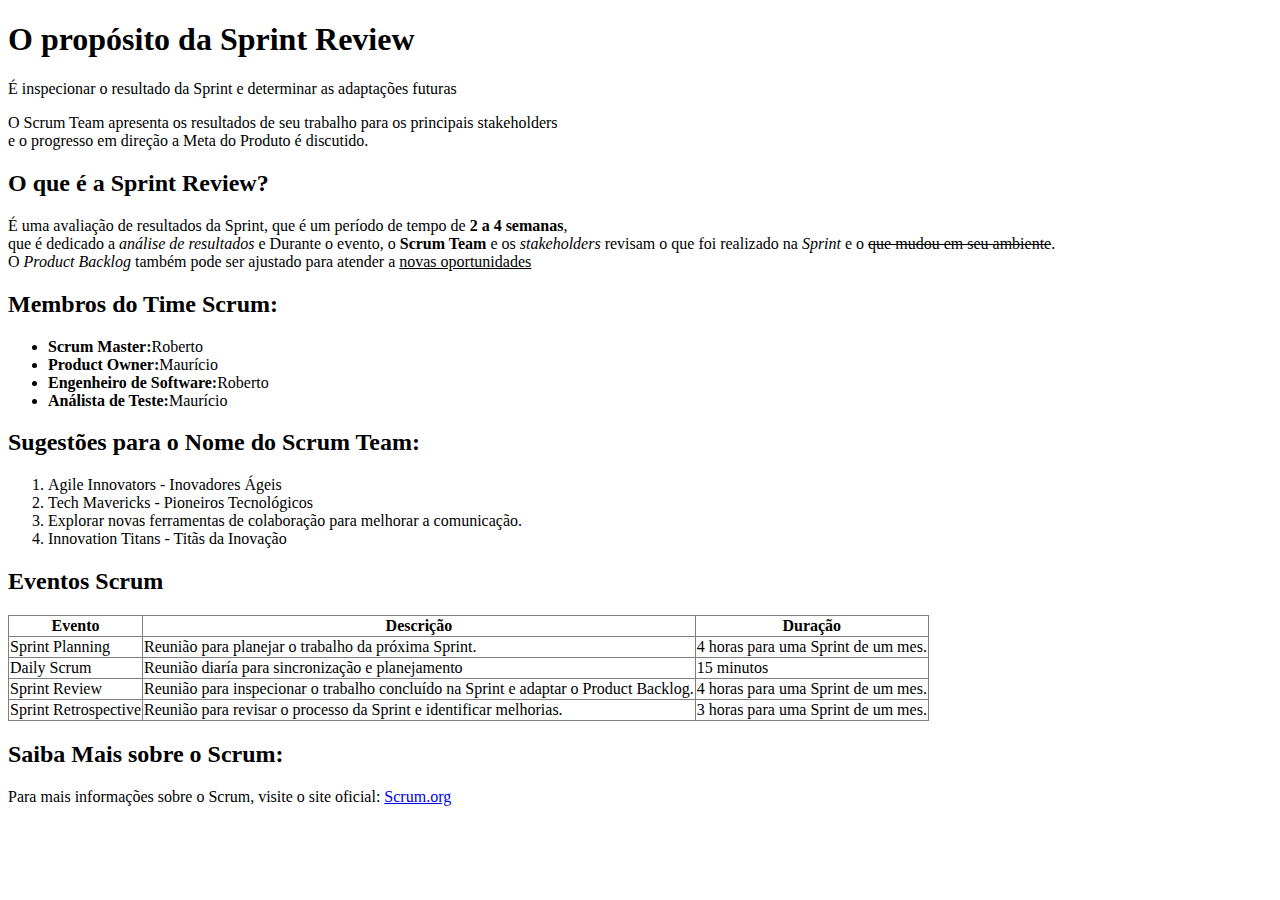
<file: index.html>
<!--Bloco 1; Cabeçalho HTML-->
<!DOCTYPE html>
<html lang="pt-br">
<head>
    <meta charset="UTF-8">
    <title>AULA 4 AT REVIEW DA SPRINT 1</title>
</head>
<!--Bloco 2: Início do conteúdo da página-->
<body>
    
</body>
<!--Bloco 2: Final do conteúdo da página-->
</html>

<!-- Bloco 3: Formulação do texto com <h1> <p> <br>-->

<h1>O propósito da Sprint Review</h1> 
<p>É inspecionar o resultado da Sprint e determinar as adaptações futuras</p> 
O Scrum Team apresenta os resultados de seu trabalho para os principais stakeholders <br>
e o progresso em direção a Meta do Produto é discutido.

<!--Bloco 4: Formatação de Texto com <h2> <strong> <em> <del>-->
<h2>O que é a Sprint Review?</h2>

<p>
    É uma avaliação de resultados da Sprint, que é um período de tempo de
    <strong>2 a 4 semanas</strong>, <br>
    que é dedicado a <em>análise de resultados</em> e
    Durante o evento, o <strong>Scrum Team</strong> e os
    <em>stakeholders</em> revisam o que foi realizado na <em>Sprint</em> e o
    <del>que mudou em seu ambiente</del>. <br>
    O <em>Product Backlog</em> também pode ser ajustado para atender a <u>novas 
     oportunidades</u>
</p>
<!--Bloco 5: Linha divisória e lista-->
<h2>Membros do Time Scrum:</h2>
<ul>
    <li><strong>Scrum Master:</strong>Roberto</li>
    <li><strong>Product Owner:</strong>Maurício</li>
    <li><strong>Engenheiro de Software:</strong>Roberto</li>
    <li><strong>Análista de Teste:</strong>Maurício</li>
</ul>

<h2>Sugestões para o Nome do Scrum Team:</h2>
<ol>
    <li>Agile Innovators - Inovadores Ágeis</li>
    <li>Tech Mavericks - Pioneiros Tecnológicos</li>
    <li>Explorar novas ferramentas de colaboração para melhorar a  comunicação.</li>
    <li>Innovation Titans - Titãs da Inovação</li>
</ol>

<!--Bloco 6: Tabela sobre os eventos Scrum-->
<h2>Eventos Scrum</h2>

<table border="1" style="border-collapse: collapse;">
    <tr>
        <th>Evento</th>
        <th>Descrição</th>
        <th>Duração</th>
    </tr>
    <tr>
        <td>Sprint Planning</td>
        <td>Reunião para planejar o trabalho da próxima Sprint.</td>
        <td>4 horas para uma Sprint de um mes.</td>
    </tr>
    <tr>
        <td>Daily Scrum</td>
        <td>Reunião diaría para sincronização e planejamento</td>
        <td>15 minutos</td>
    </tr>
    <tr>
        <td>Sprint Review</td>
        <td>Reunião para inspecionar o trabalho concluído na Sprint e adaptar o Product Backlog.</td>
        <td>4 horas para uma Sprint de um mes.</td>
    </tr>
    <tr>
        <td>Sprint Retrospective</td>
        <td>Reunião para revisar o processo da Sprint e identificar melhorias.</td>
        <td>3 horas para uma Sprint de um mes.</td>
    </tr>
<table>

    <!--Bloco 7: Link "Saiba Mais"-->
    <h2>Saiba Mais sobre o Scrum:</h2>

    <p>Para mais informações sobre o Scrum, visite o site oficial: <a href="https://www.scrum.org/">Scrum.org</a></p>


</body>
<!--Bloco 8: Final do Conteúdo da página-->
</html>
</file>
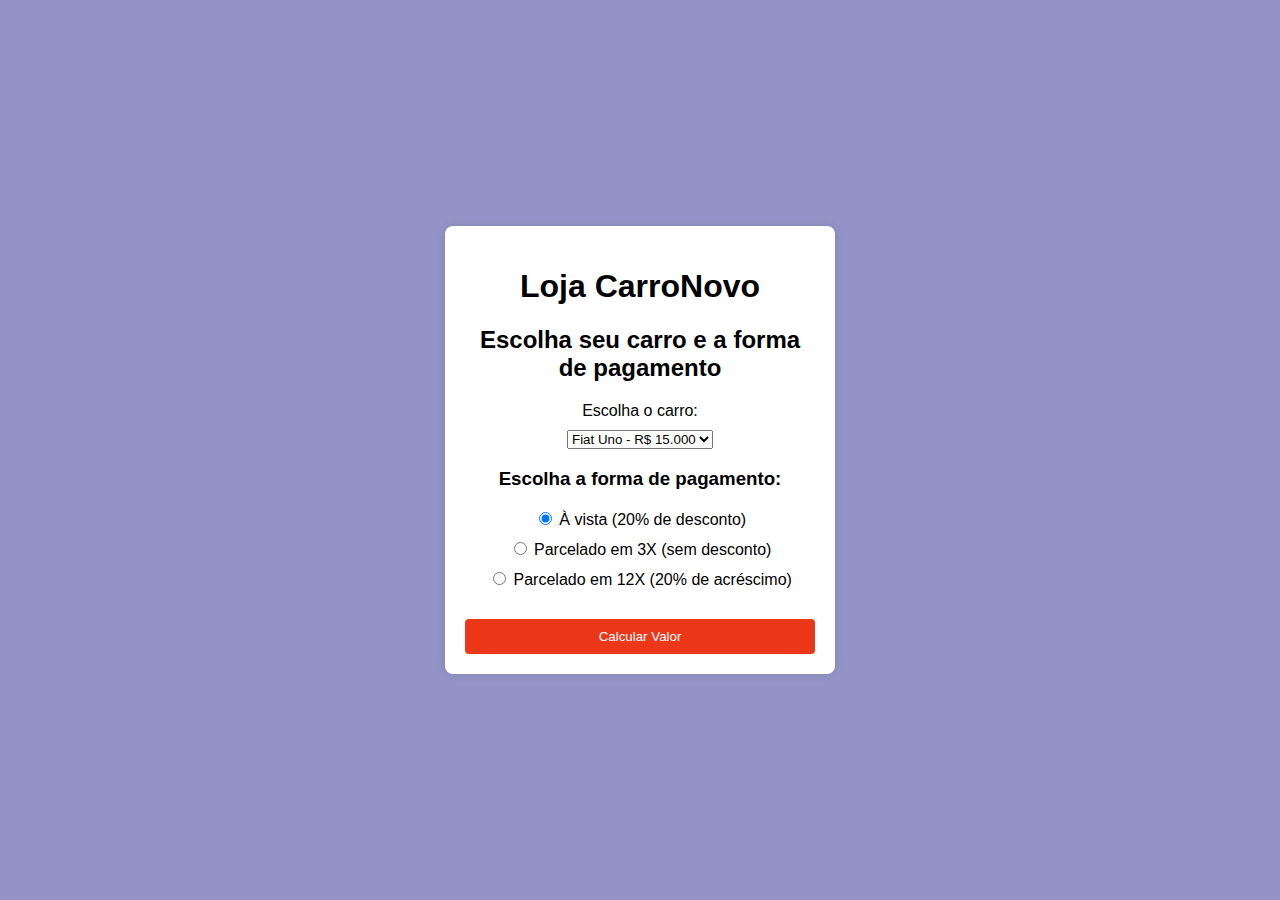
<file: ativA2/index.html>
<!DOCTYPE html>
<html lang="pt-br">
<head>
    <meta charset="UTF-8">
    <meta name="viewport" content="width=device-width, initial-scale=1.0">
    <title>CarroNovo - Loja de Automóveis</title>
    <link rel="stylesheet" href="css/style.css">
</head>
<body>

    <div class="container">
        <h1>Loja CarroNovo</h1>
        <h2>Escolha seu carro e a forma de pagamento</h2>

        <label for="carro">Escolha o carro:</label>
        <select id="carro">
            <option value="fiatUno">Fiat Uno - R$ 15.000</option>
            <option value="vwGol">VW Gol - R$ 20.000</option>
            <option value="fordKa">Ford KA - R$ 25.000</option>
        </select>

        <h3>Escolha a forma de pagamento:</h3>
        <label>
            <input type="radio" name="pagamento" value="avista" checked> À vista (20% de desconto)
        </label>
        <label>
            <input type="radio" name="pagamento" value="parcelado3x"> Parcelado em 3X (sem desconto)
        </label>
        <label>
            <input type="radio" name="pagamento" value="parcelado12x"> Parcelado em 12X (20% de acréscimo)
        </label>

        <button onclick="calcularValor()">Calcular Valor</button>

        <div id="resultado">
            <h3>Resultado:</h3>
            <p id="carroEscolhido"></p>
            <p id="valorInicial"></p>
            <p id="valorFinal"></p>
        </div>
    </div>

    <script src="js/script.js"></script>
</body>
</html>
</file>
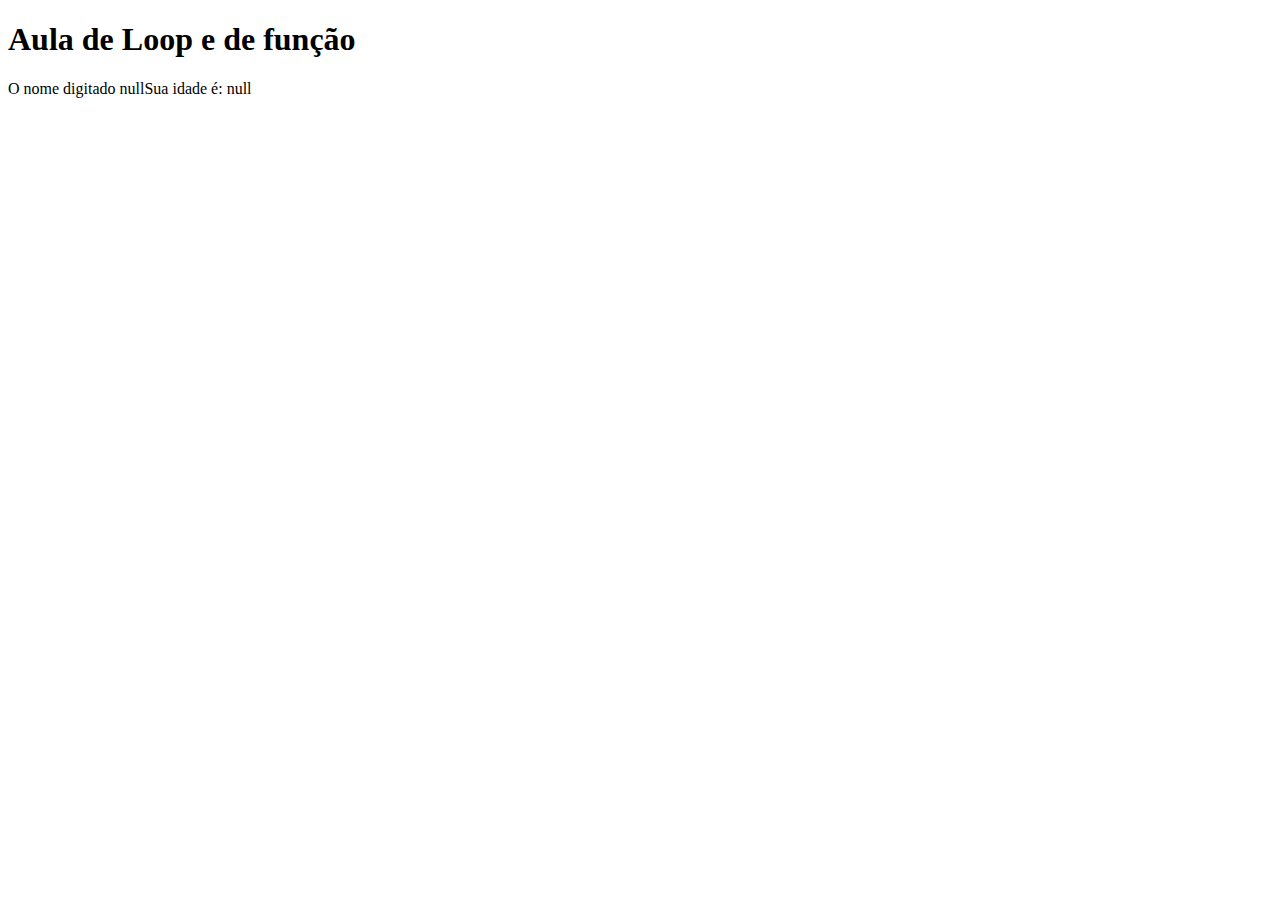
<file: aula25.10/index.html>
<!DOCTYPE html>
<html lang="en">
<head>
    <meta charset="UTF-8">
    <meta name="viewport" content="width=device-width, initial-scale=1.0">
    <title>Javascript</title>
</head>
<body>
    <h1>Aula de Loop e de função</h1>

    <script src="./js/script6.js"></script>
</body>
</html>
</file>
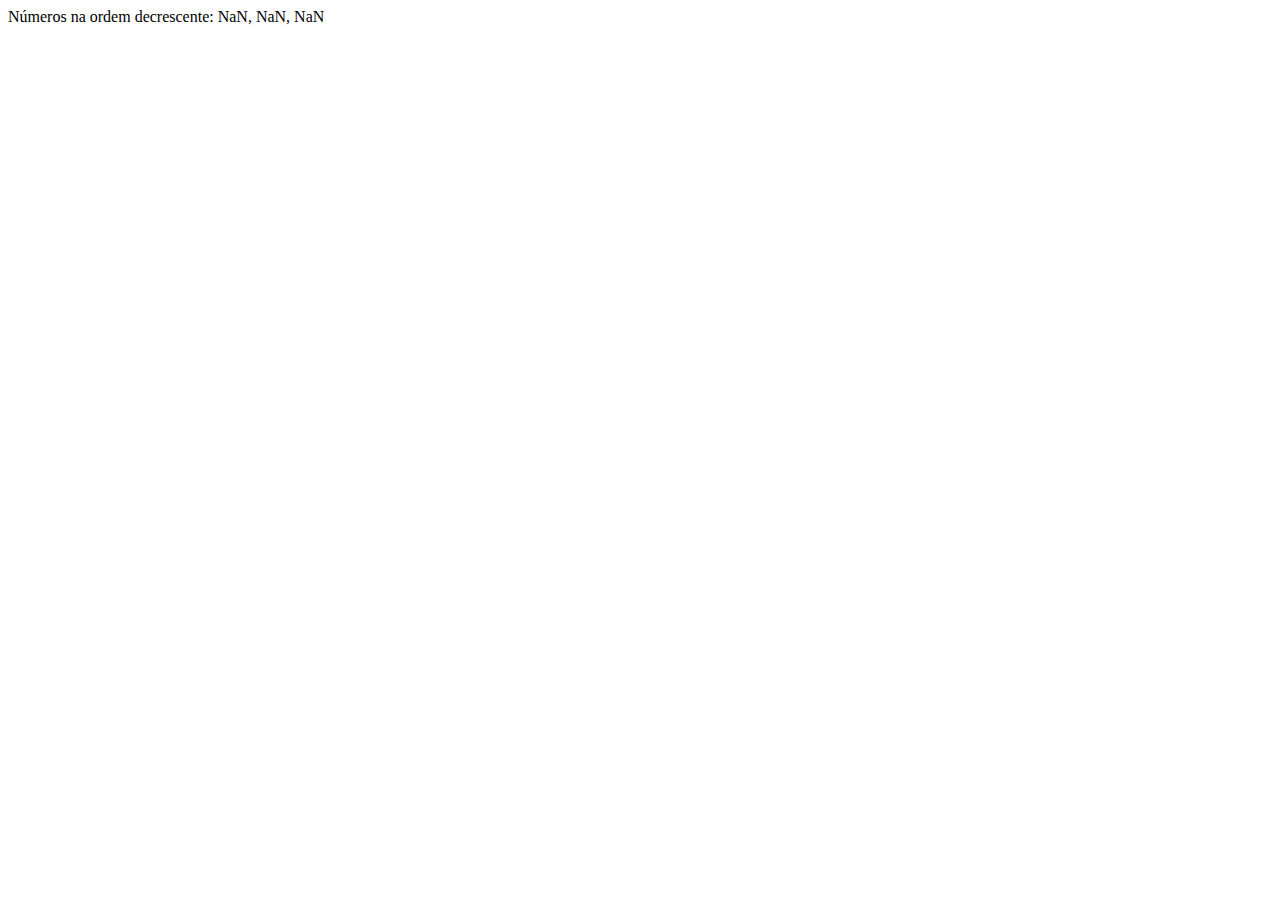
<file: aula27.09/index.html>
<!DOCTYPE html>
<html lang="pt-br">
<head>
    <meta charset="UTF-8">
    <meta name="viewport" content="width=device-width, initial-scale=1.0">
    <title>JAVASCRIPT</title>
</head>
<body>
    <script src="./js/script4.js"></script>
</body>
</html>
</file>
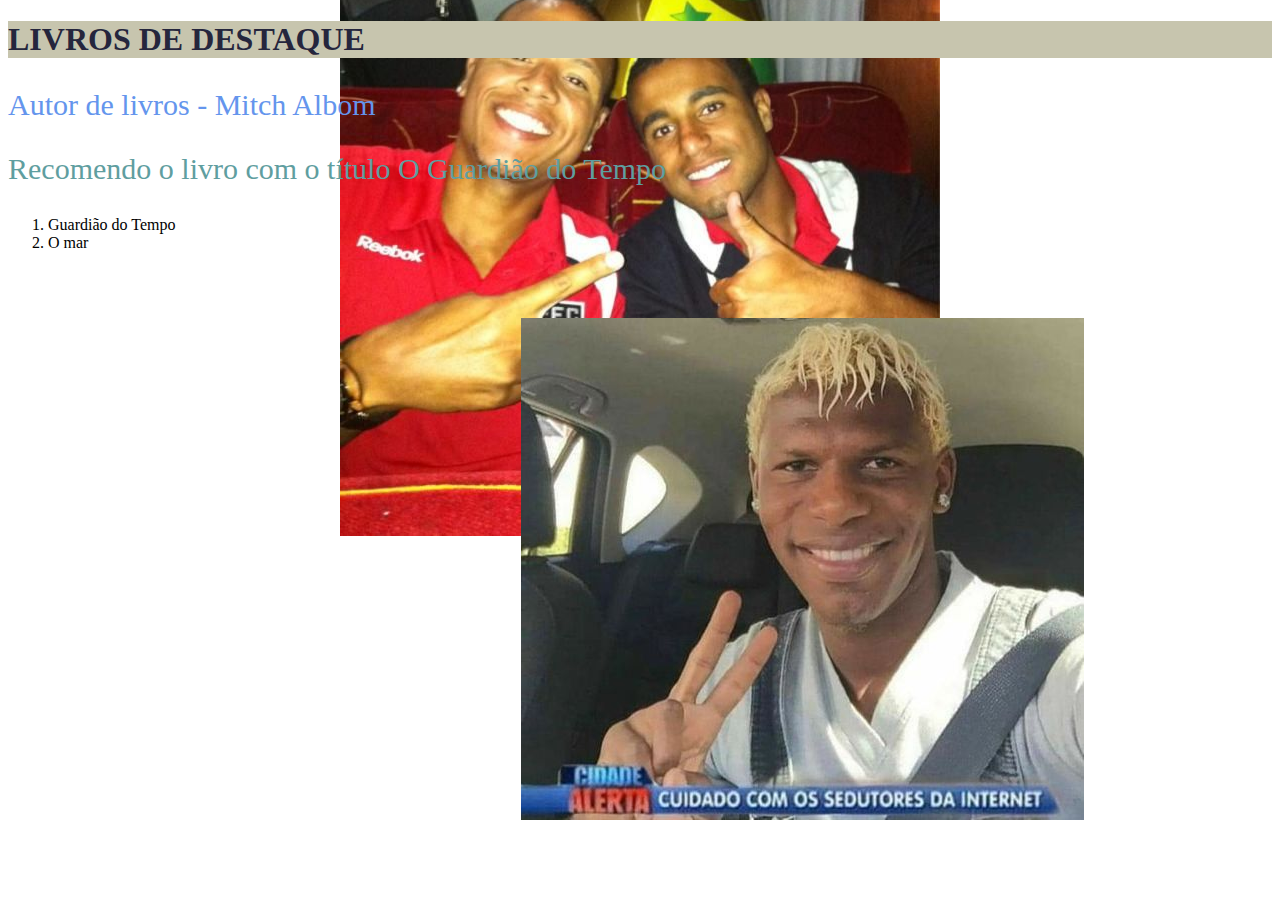
<file: aulahtml/index.html>
<!DOCTYPE html>
<html lang="pt-br">
<head>
    <meta charset="UTF-8">
    <meta name="viewport" content="width=device-width, initial-scale=1.0">
    <title>Livros</title>
    <link rel="stylesheet" type="text/css" href="./css/style.css">
    <!--style type="text/css">
        p{ font-size: 30px;font-style: italic;}

    </style>-->
</head>
<body>
    <h1>LIVROS DE DESTAQUE</h1>
    <p style="font-family: fantasy; color: cornflowerblue;">Autor de livros - Mitch  Albom</p>
    <p>Recomendo o livro com o título O Guardião do Tempo</p>
    <ol>
        <li>Guardião do Tempo</li>
        <li>O mar</li>
    </ol>
    <img id="testeimg" src="./imgs/arbo.jpg">
</body>
</html>
</file>
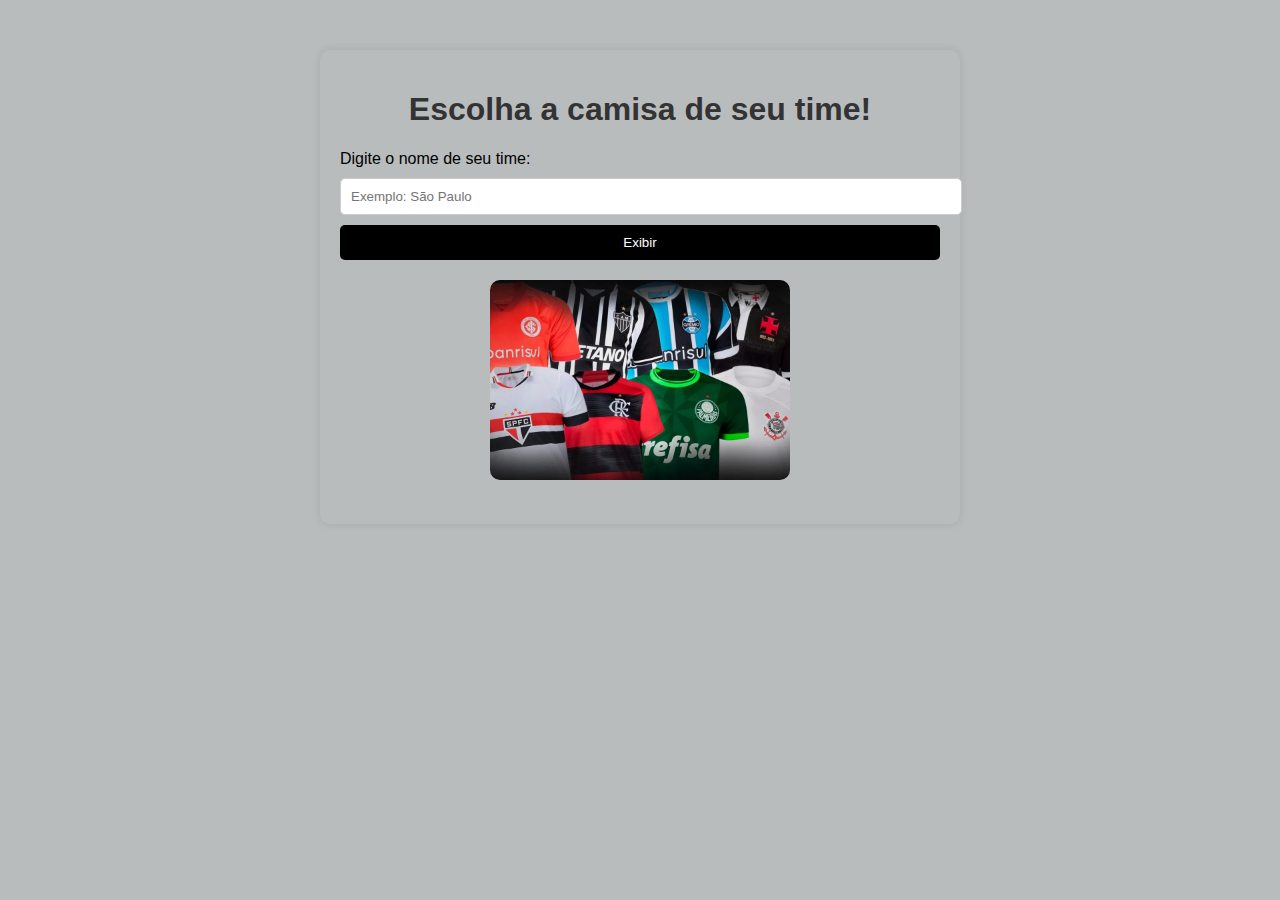
<file: exercicio22.11/index.html>
<!DOCTYPE html>
<html lang="pt-br">
<head>
    <meta charset="UTF-8">
    <meta name="viewport" content="width=device-width, initial-scale=1.0">
    <title>Exercício - Camisas</title>
    <link rel="stylesheet" href="css/estilo.css">
    <link rel="icon" href="img/shirt.png" type="image/png">
<body>
    <div class="container">
        <h1>Escolha a camisa de seu time!</h1>

        <label for="time">Digite o nome de seu time:</label>
        <input type="text" id="time" placeholder="Exemplo: São Paulo ">
        <button onclick="trocarImagem()">Exibir</button>

        <div id="imagem-container">
            <img id="imagem" src="img/logocamisas.jpg" alt="Imagem da camisa do time selecionado">
        </div>

        <p id="mensagem"></p>
    </div>
    <script src="js/script.js"></script>
</body>
</html>
</file>
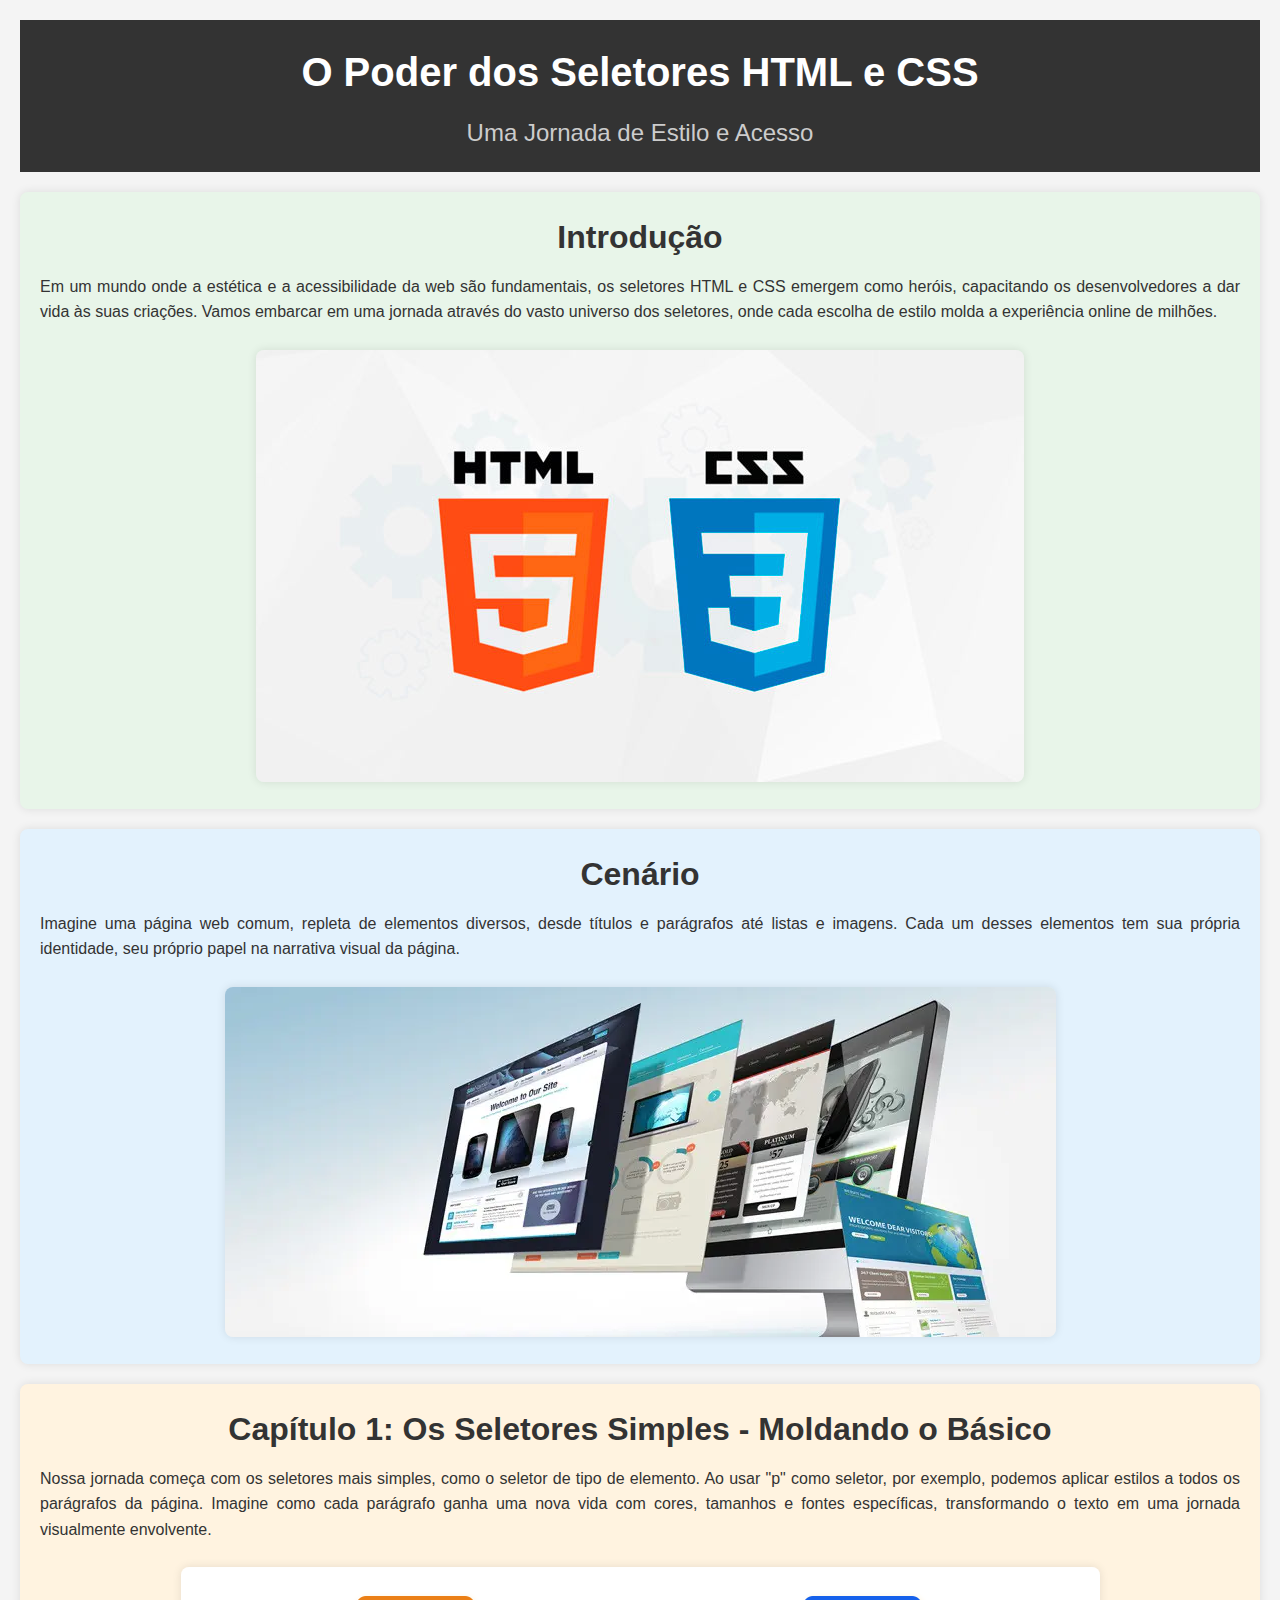
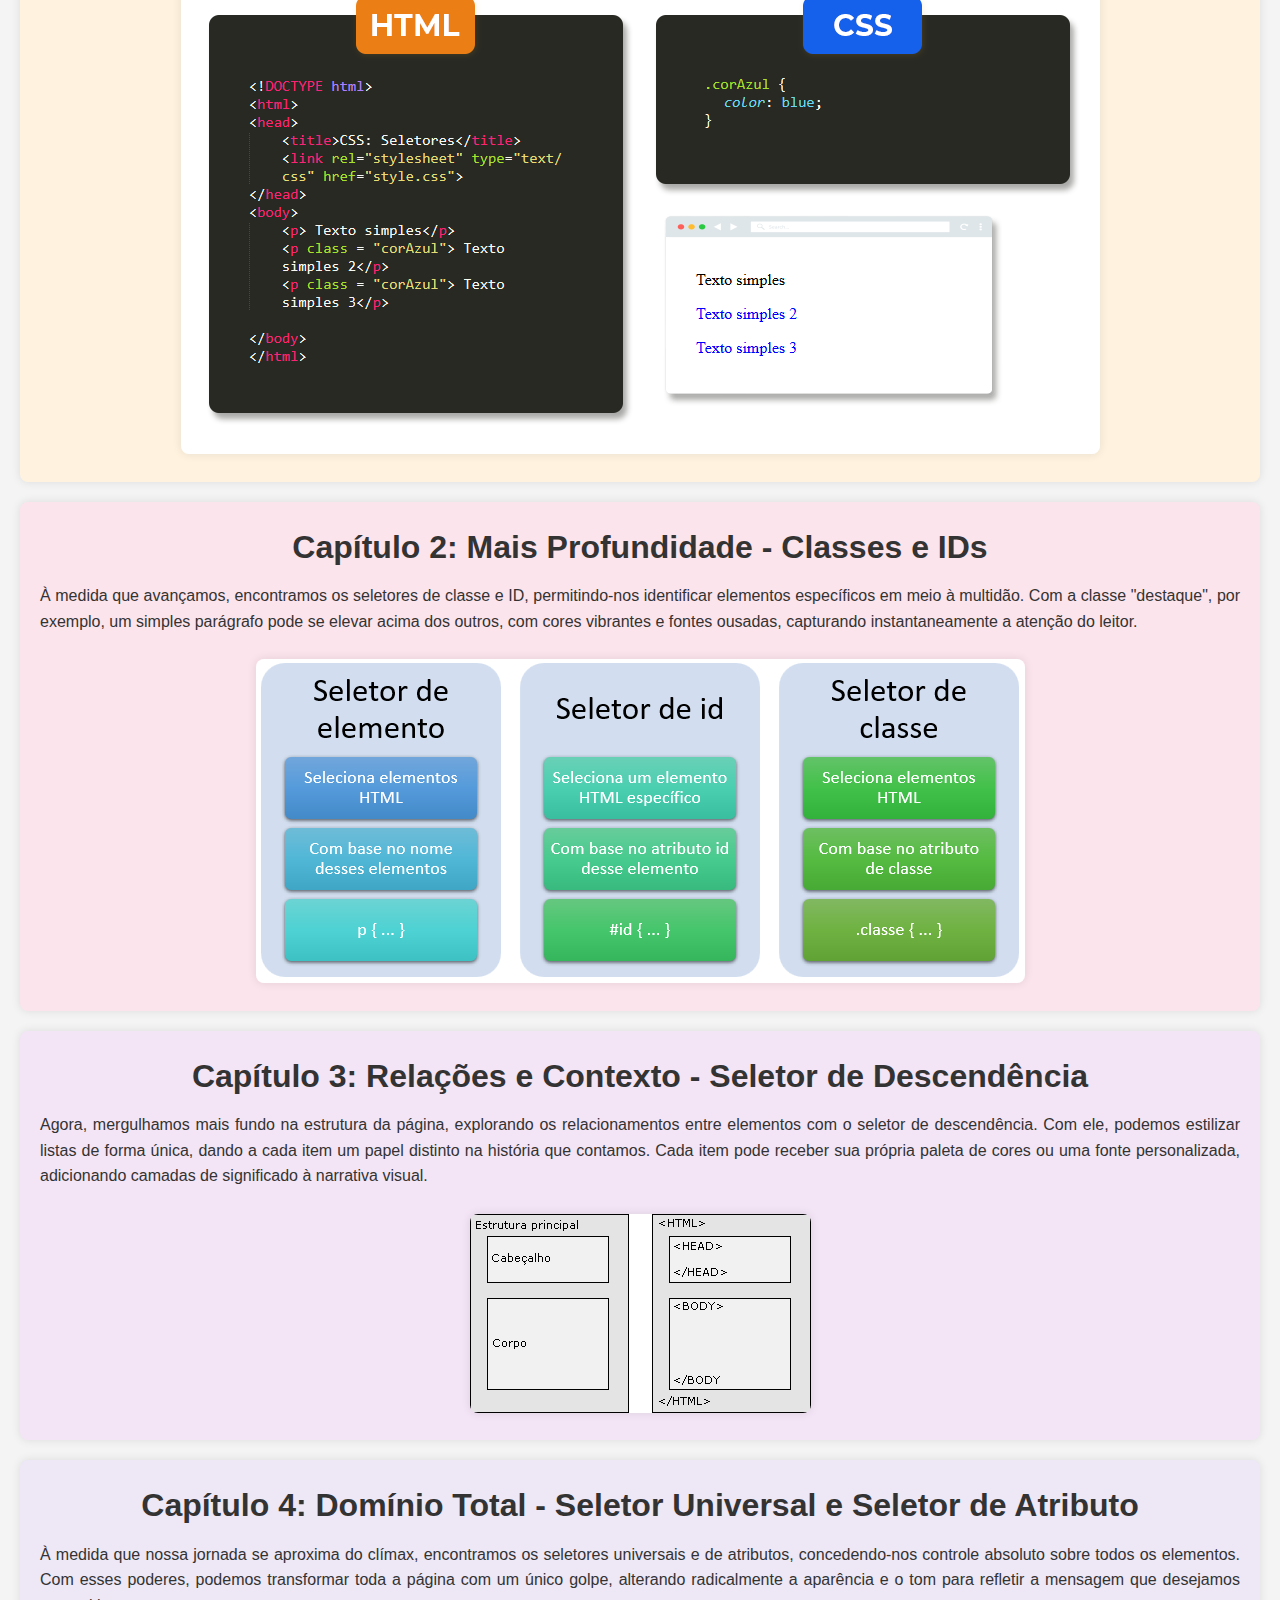
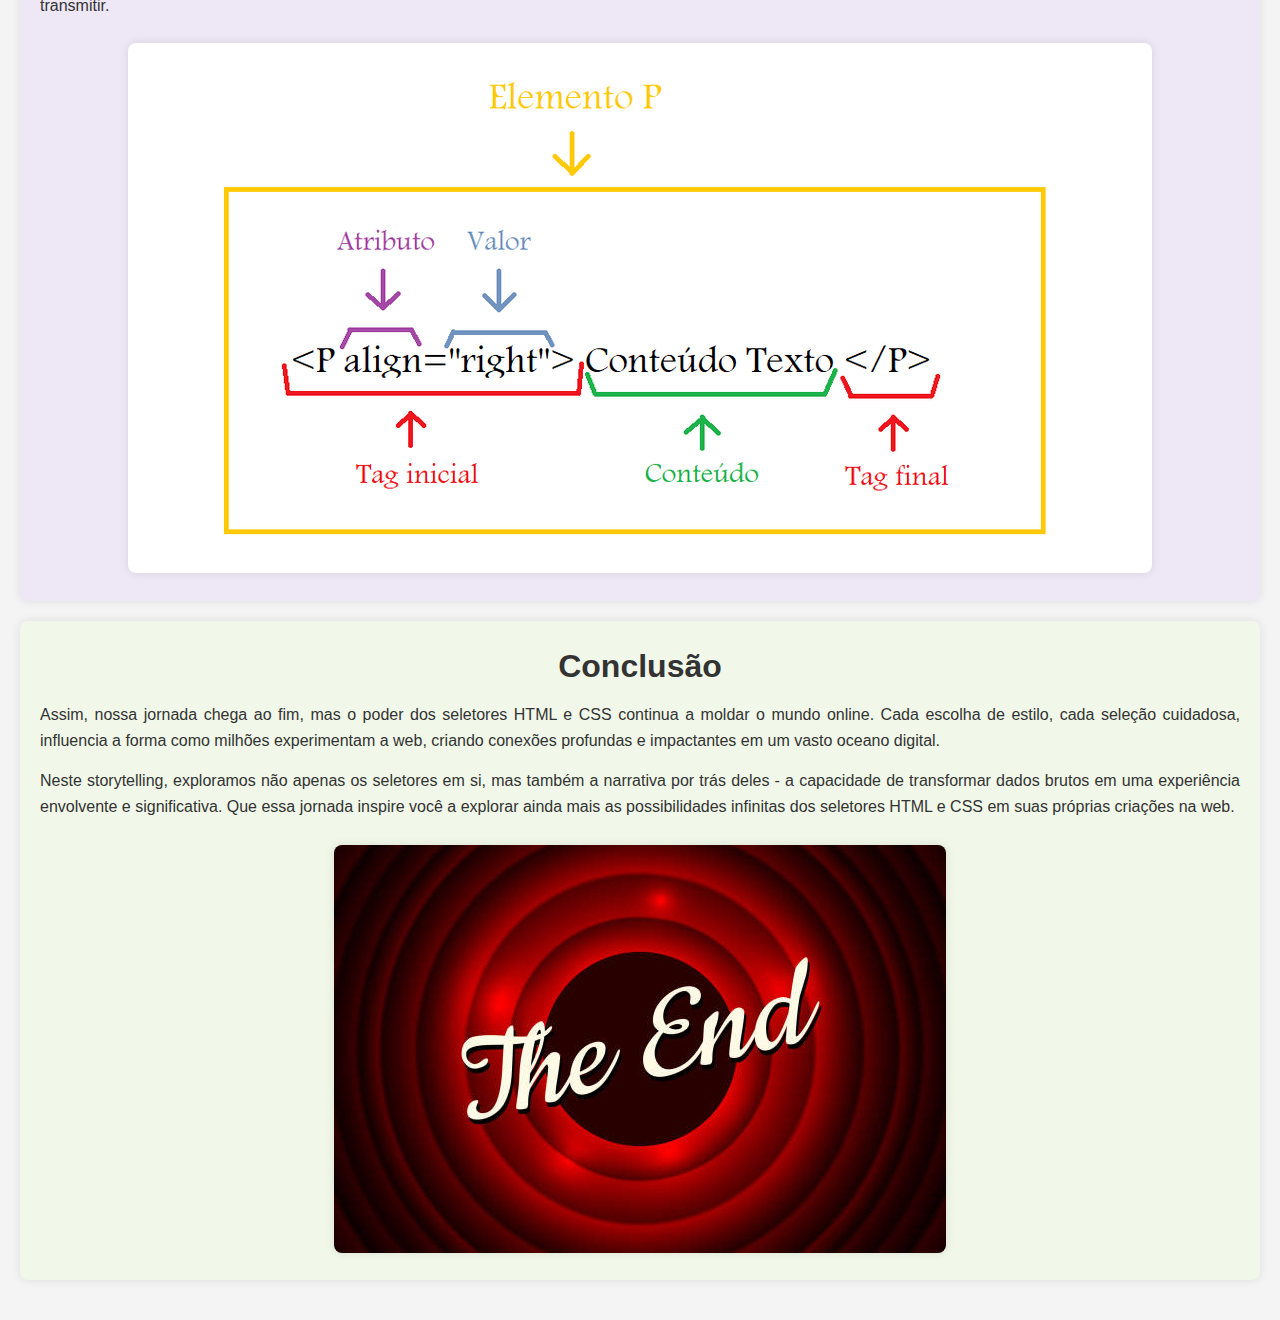
<file: StoryTelling/index.html>
<!DOCTYPE html>
<html lang="pt-br">

<head>
    <meta charset="UTF-8">
    <meta name="viewport" content="width=device-width, initial-scale=1.0">
    <title>O Poder dos Seletores HTML e CSS: Uma Jornada de Estilo e Acesso</title>
    <link rel="stylesheet" href="style.css">
</head>

<body>
    <header>
        <h1>O Poder dos Seletores HTML e CSS</h1>
        <h2>Uma Jornada de Estilo e Acesso</h2>
    </header>

    <section id="introducao">
        <h2>Introdução</h2>
        <p>Em um mundo onde a estética e a acessibilidade da web são fundamentais, os seletores HTML e CSS emergem como
            heróis, capacitando os desenvolvedores a dar vida às suas criações. Vamos embarcar em uma jornada através do
            vasto universo dos seletores, onde cada escolha de estilo molda a experiência online de milhões.</p>
        <img src="images/html-css.jpg">
    </section>

    <section id="cenario">
        <h2>Cenário</h2>
        <p>Imagine uma página web comum, repleta de elementos diversos, desde títulos e parágrafos até listas e imagens.
            Cada um desses elementos tem sua própria identidade, seu próprio papel na narrativa visual da página.</p>
        <img src="images/website.jpg.webp">
    </section>

        <section id="capitulo1">
            <h2>Capítulo 1: Os Seletores Simples - Moldando o Básico</h2>
            <p>Nossa jornada começa com os seletores mais simples, como o seletor de tipo de elemento. Ao usar "p" como
                seletor, por exemplo, podemos aplicar estilos a todos os parágrafos da página. Imagine como cada
                parágrafo ganha uma nova vida com cores, tamanhos e fontes específicas, transformando o texto em uma
                jornada visualmente envolvente.</p>
            <img src="images/seletorClasse.png">
        </section>

        <section id="capitulo2">
            <h2>Capítulo 2: Mais Profundidade - Classes e IDs</h2>
            <p>À medida que avançamos, encontramos os seletores de classe e ID, permitindo-nos identificar elementos
                específicos em meio à multidão. Com a classe "destaque", por exemplo, um simples parágrafo pode se
                elevar acima dos outros, com cores vibrantes e fontes ousadas, capturando instantaneamente a atenção do
                leitor.</p>
            <img src="images/classe-e-id.png">
        </section>

        <section id="capitulo3">
            <h2>Capítulo 3: Relações e Contexto - Seletor de Descendência</h2>
            <p>Agora, mergulhamos mais fundo na estrutura da página, explorando os relacionamentos entre elementos com o
                seletor de descendência. Com ele, podemos estilizar listas de forma única, dando a cada item um papel
                distinto na história que contamos. Cada item pode receber sua própria paleta de cores ou uma fonte
                personalizada, adicionando camadas de significado à narrativa visual.</p>
            <img src="images/estrutura-html.gif">
        </section>

        <section id="capitulo4">
            <h2>Capítulo 4: Domínio Total - Seletor Universal e Seletor de Atributo</h2>
            <p>À medida que nossa jornada se aproxima do clímax, encontramos os seletores universais e de atributos,
                concedendo-nos controle absoluto sobre todos os elementos. Com esses poderes, podemos transformar toda a
                página com um único golpe, alterando radicalmente a aparência e o tom para refletir a mensagem que
                desejamos transmitir.</p>
            <img src="images/atributos-html.png">
        </section>

        <section id="conclusao">
            <h2>Conclusão</h2>
            <p>Assim, nossa jornada chega ao fim, mas o poder dos seletores HTML e CSS continua a moldar o mundo online.
                Cada escolha de estilo, cada seleção cuidadosa, influencia a forma como milhões experimentam a web,
                criando conexões profundas e impactantes em um vasto oceano digital.</p>
            <p>Neste storytelling, exploramos não apenas os seletores em si, mas também a narrativa por trás deles - a
                capacidade de transformar dados brutos em uma experiência envolvente e significativa. Que essa jornada
                inspire você a explorar ainda mais as possibilidades infinitas dos seletores HTML e CSS em suas próprias
                criações na web.</p>
            <img src="images/end.jpg">
        </section>

</body>

</html>
</file>
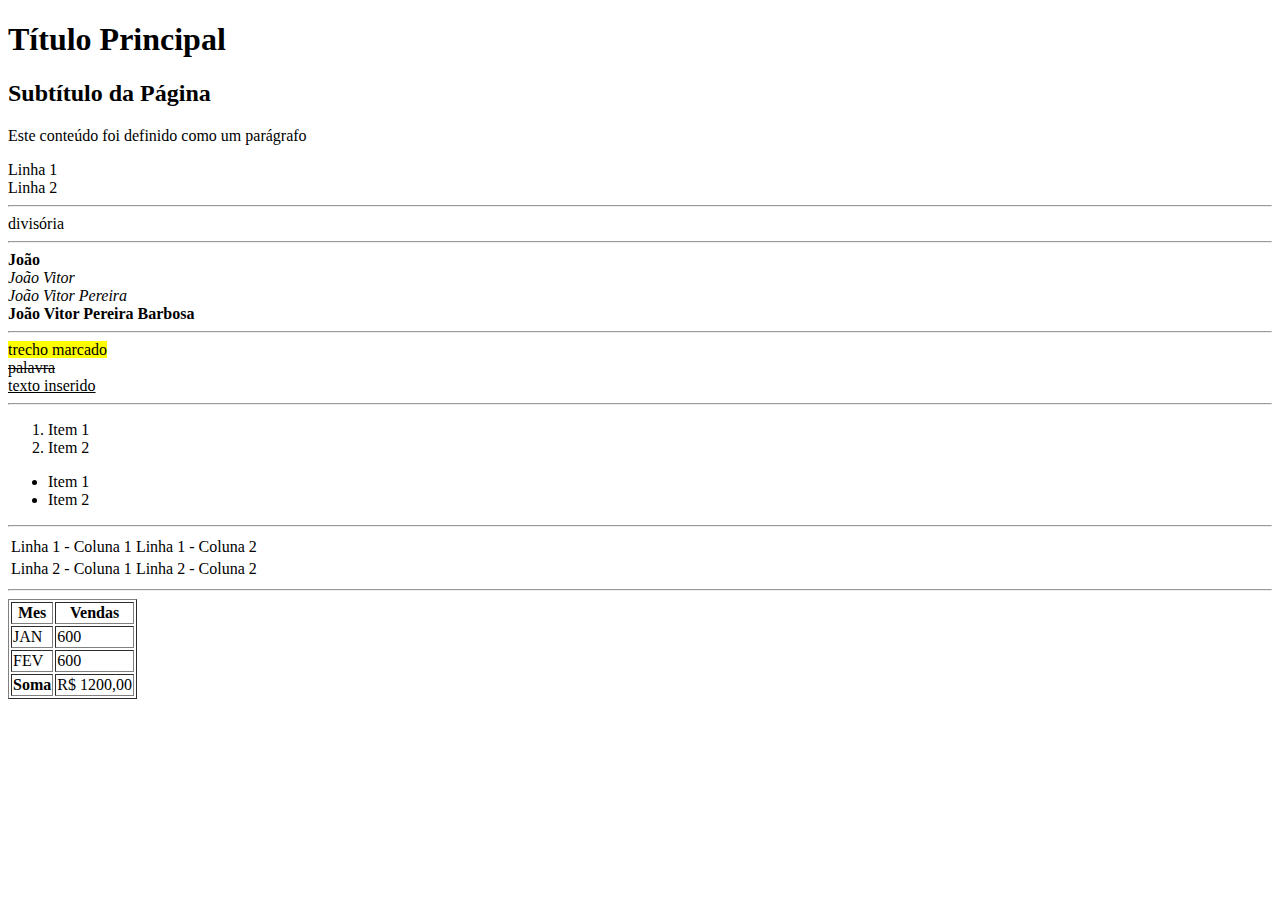
<file: aula3at10.html>
<!DOCTYPE html> <!--Declaração do tipo de documento como HTML5-->
<html lang="pt-br"> <!--Define o idioma da página como Portugues do Brasil-->
<head>
    <meta charset="UTF-8"> <!--Define o conjunto de caracteres da página-->
    <title>Aula 3 AT10</title> <!--Define o título da página exibido na aba de navegação-->
</head>
<body> <!--inicio do corpo da página-->

    <header> <!--inicio do cabeçalho-->
        <h1>Título Principal</h1> <!--Título principal da página-->
        <h2>Subtítulo da Página</h2> <!--Subtítulo da página-->
    </header> <!--Fim do cabeçalho da página-->

  <!-- 1. Adicione um parágrafo abaixo-->
  <p>Este conteúdo foi definido como um parágrafo</p>
  
  <!-- 2, Adicione uma quebra de linha-->
  Linha 1 <br/>
  <!-- Uma linha em branco aqui -->
  Linha 2

  <!-- 3. Adicione uma linha divisória temática-->
  <hr/>
  <!-- Texto entre as divisórias-->
  divisória
  <!-- Outra linha divisória-->
  <hr/>
  <!--Fim da divisória-->

  <b>João</b><br> <!--escrever em negrito-->
  <i>João Vitor</i><br> <!-- escrever em itálico-->
  <em>João Vitor Pereira</em><br> <!--itálico e como semântica indica ênfase-->
  <strong>João Vitor Pereira Barbosa</strong><br> <!--negrito e como semântica representa importância-->
  <hr>

  <mark> trecho marcado</mark><!--define um texto marcado, como marcar um textocom caneta marca texto--><br>
  <del> palavra</del><br><!--define um texto excluído-->
  <ins> texto inserido</ins><!--define um texto inserido-->

  <hr>

  <ol> <!-- lista ordenada-->
    <li>Item 1</li>
    <li>Item 2</li>
  </ol>

  <ul> <!-- lista não ordenada-->
    <li>Item 1</li>
    <li>Item 2</li>
  </ul>

  <hr>

  <table>
    <tr> <!--define uma linha na tabela-->
        <td>Linha 1 - Coluna 1</td> <!--define uma coluna na tabela-->
        <td>Linha 1 - Coluna 2</td>
    </tr>
    <tr>
        <td>Linha 2 - Coluna 1</td>
        <td>Linha 2 - Coluna 2</td>
    </tr>
  </table>

  <hr>

  <table border="1">
    <thead> <!--cabeçalho da tabela-->
        <tr>
            <th>Mes</th> <!--colunas do cabeçalho-->
            <th>Vendas</th>
        </tr>
    </thead>
    <tfoot> <!--última linha da tabela-->
        <tr>
            <th>Soma</th>
            <td>R$ 1200,00</td>
        </tr>
    </tfoot>
    <tbody> <!--conteúdo da tabela-->
        <tr>
            <td>JAN</td>
            <td>600</td>
        </tr>
        <tr>
            <td>FEV</td>
            <td>600</td>
        </tr>
        
    </tbody>
  </table>


</body> <!--Fim do corpo da página-->
</html>
</file>
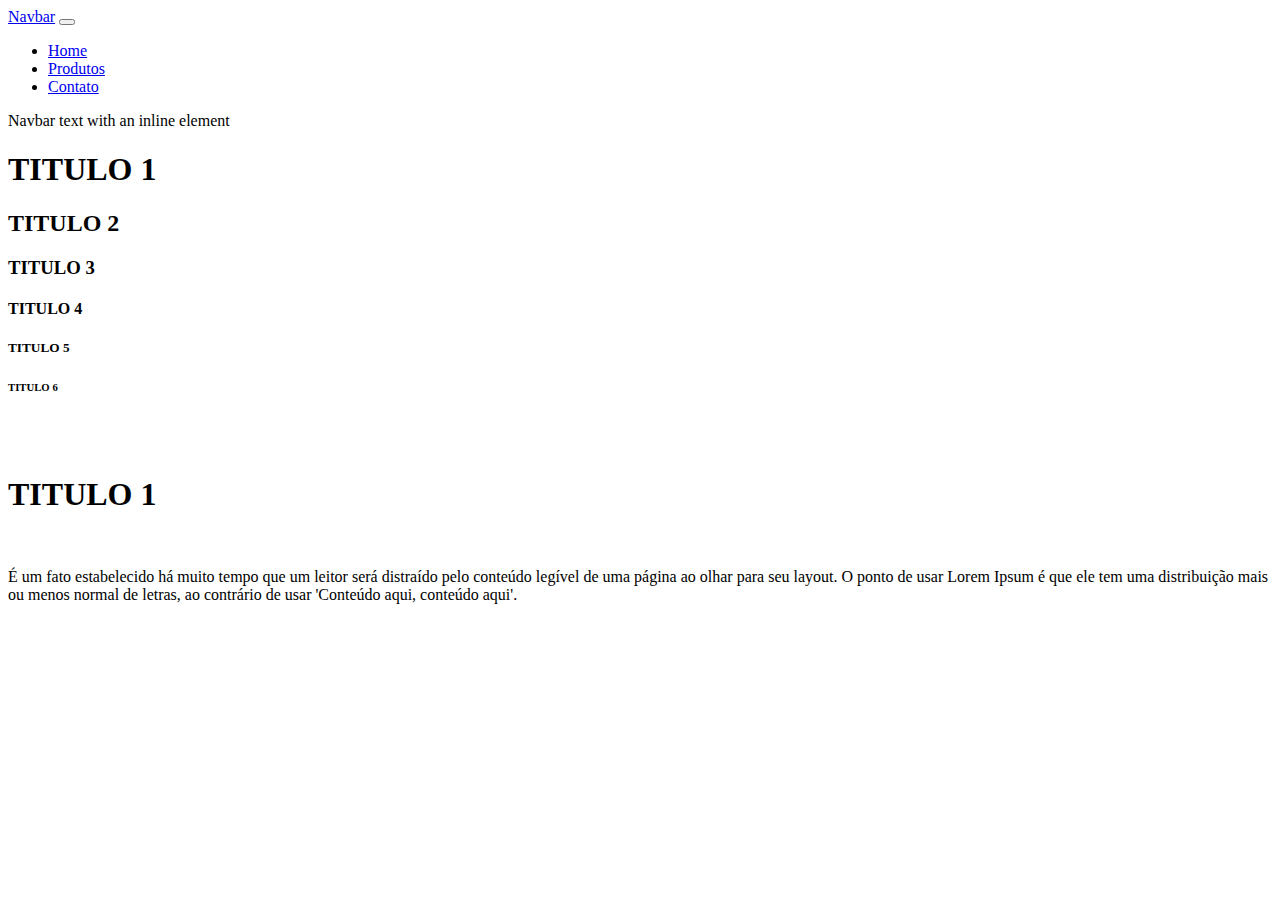
<file: aulahtml/aulinha.html>
<!DOCTYPE html>
<html lang="pt-br">
<head>
    <meta charset="UTF-8">
    <meta name="viewport" content="width=device-width, initial-scale=1.0">
    <title>Experix</title>
    <link href="https://cdn.jsdelivr.net/npm/bootstrap@5.0.2/dist/css/bootstrap.min.css" rel="stylesheet" integrity="sha384-EVSTQN3/azprG1Anm3QDgpJLIm9Nao0Yz1ztcQTwFspd3yD65VohhpuuCOmLASjC" crossorigin="anonymous">
</head>
<body>
    <div class="container-fluid">
        <nav class="navbar navbar-expand-lg navbar-light bg-light">
            <div class="container-fluid">
              <a class="navbar-brand" href="#">Navbar</a>
              <button class="navbar-toggler" type="button" data-bs-toggle="collapse" data-bs-target="#navbarText" aria-controls="navbarText" aria-expanded="false" aria-label="Toggle navigation">
                <span class="navbar-toggler-icon"></span>
              </button>
              <div class="collapse navbar-collapse" id="navbarText">
                <ul class="navbar-nav me-auto mb-2 mb-lg-0">
                  <li class="nav-item">
                    <a class="nav-link active" aria-current="page" href="#">Home</a>
                  </li>
                  <li class="nav-item">
                    <a class="nav-link" href="#">Produtos</a>
                  </li>
                  <li class="nav-item">
                    <a class="nav-link" href="#">Contato</a>
                  </li>
                </ul>
                <span class="navbar-text">
                  Navbar text with an inline element
                </span>
              </div>
            </div>
          </nav>
     
      
    <!--TITULOS-->
    <h1>TITULO 1</h1>
    <h2>TITULO 2</h2>
    <h3>TITULO 3</h3>
    <h4>TITULO 4</h4>
    <h5 class="h1">TITULO 5</h5>
    <h6 class=" h1">TITULO 6</h6>
    <br>
    <br>
    <h1 class="display-1">TITULO 1</h1>
    <br>
    <p class="text-uppercase font-monospace"> É um fato estabelecido há muito tempo que um leitor será 
        distraído pelo conteúdo legível de uma página ao olhar para seu layout.
         O ponto de usar Lorem Ipsum é que ele tem uma distribuição mais ou menos normal de letras,
         ao contrário de usar 'Conteúdo aqui, conteúdo aqui'.</p>

    <script src="https://cdn.jsdelivr.net/npm/bootstrap@5.0.2/dist/js/bootstrap.bundle.min.js" integrity="sha384-MrcW6ZMFYlzcLA8Nl+NtUVF0sA7MsXsP1UyJoMp4YLEuNSfAP+JcXn/tWtIaxVXM" crossorigin="anonymous"></script>
</body>
</html>
</file>
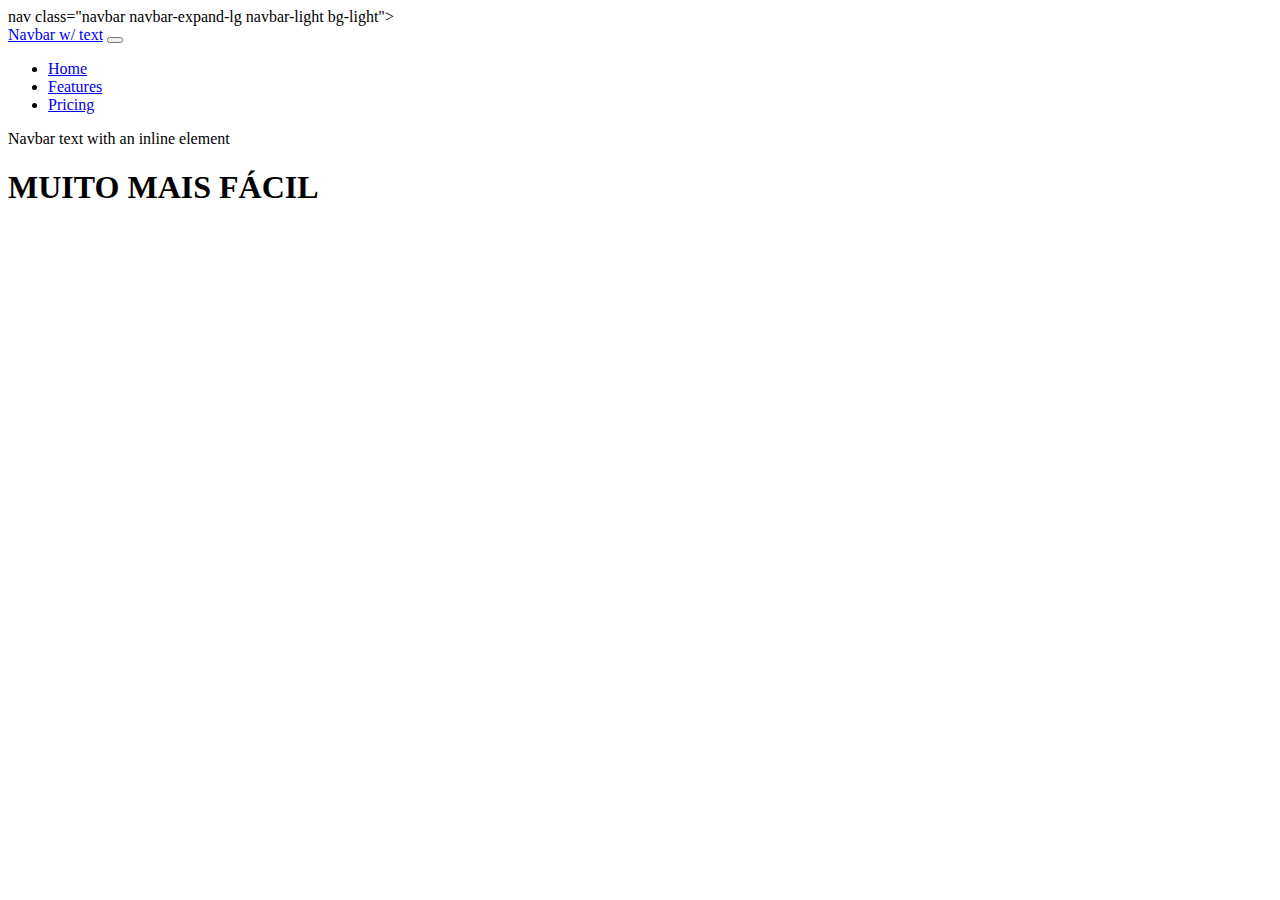
<file: aulahtml/index1.html>
<!DOCTYPE html>
<html lang="en">
<head>
    <meta charset="UTF-8">
    <meta name="viewport" content="width=device-width, initial-scale=1.0">
    <title>NOVIDADE</title>
    <link href="https://cdn.jsdelivr.net/npm/bootstrap@5.0.2/dist/css/bootstrap.min.css" rel="stylesheet" integrity="sha384-EVSTQN3/azprG1Anm3QDgpJLIm9Nao0Yz1ztcQTwFspd3yD65VohhpuuCOmLASjC" crossorigin="anonymous">
</head>
<body>
    <div class="container-lg">
        nav class="navbar navbar-expand-lg navbar-light bg-light">
  <div class="container-fluid">
    <a class="navbar-brand" href="#">Navbar w/ text</a>
    <button class="navbar-toggler" type="button" data-bs-toggle="collapse" data-bs-target="#navbarText" aria-controls="navbarText" aria-expanded="false" aria-label="Toggle navigation">
      <span class="navbar-toggler-icon"></span>
    </button>
    <div class="collapse navbar-collapse" id="navbarText">
      <ul class="navbar-nav me-auto mb-2 mb-lg-0">
        <li class="nav-item">
          <a class="nav-link active" aria-current="page" href="#">Home</a>
        </li>
        <li class="nav-item">
          <a class="nav-link" href="#">Features</a>
        </li>
        <li class="nav-item">
          <a class="nav-link" href="#">Pricing</a>
        </li>
      </ul>
      <span class="navbar-text">
        Navbar text with an inline element
      </span>
    </div>
  </div>
</nav>
    <h1>MUITO MAIS FÁCIL</h1>
</div>
    <script src="https://cdn.jsdelivr.net/npm/bootstrap@5.0.2/dist/js/bootstrap.bundle.min.js" integrity="sha384-MrcW6ZMFYlzcLA8Nl+NtUVF0sA7MsXsP1UyJoMp4YLEuNSfAP+JcXn/tWtIaxVXM" crossorigin="anonymous"></script>

</body>
</html>
</file>
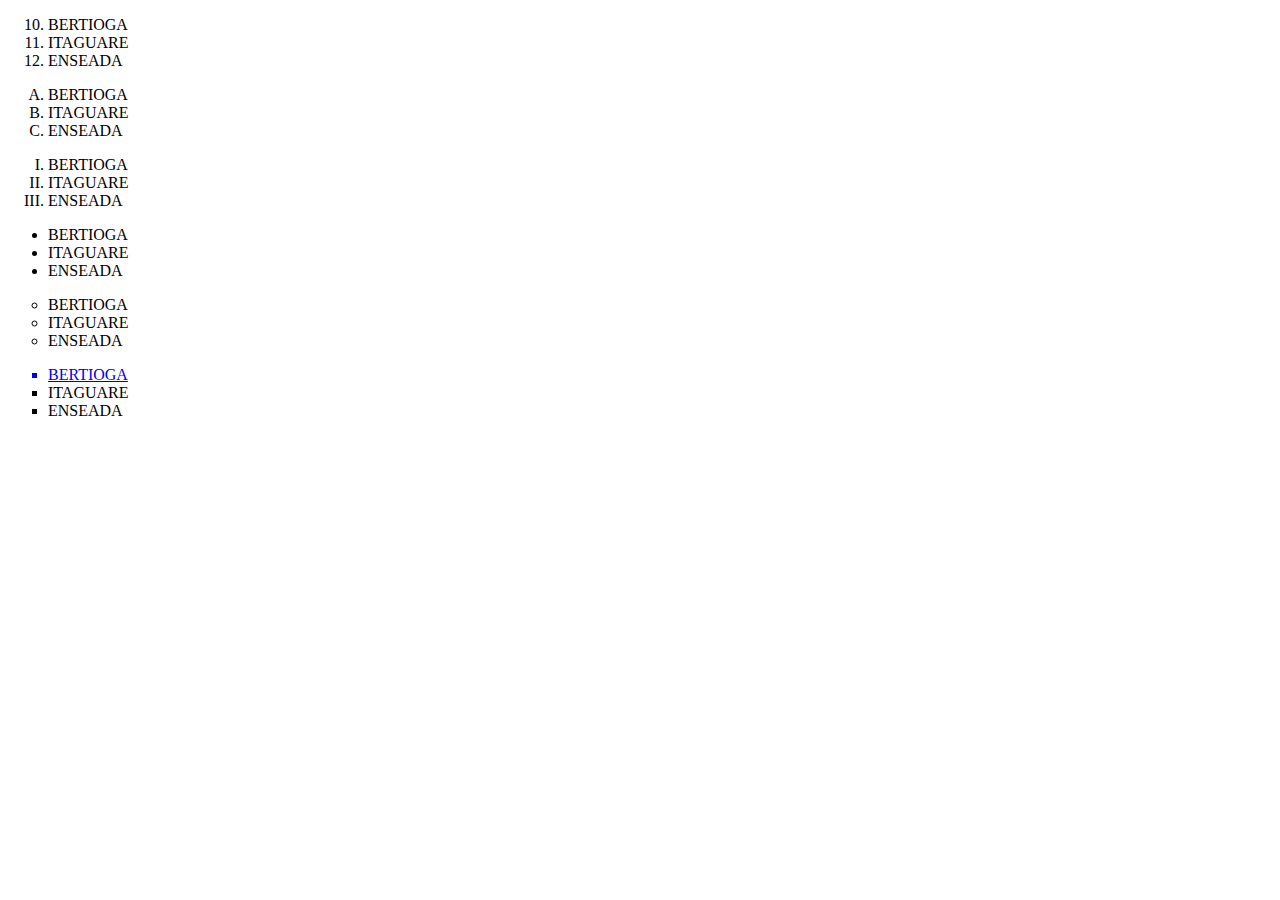
<file: forms-aula01/lista.html>
<!DOCTYPE html>
<html lang="pt-BR">
<head>
    <meta charset="UTF-8">
    <meta name="viewport" content="width=device-width, initial-scale=1.0">
    <title>LISTAS</title>
</head>
<body>
    <ol start="10">
        <li>BERTIOGA</li>
        <li>ITAGUARE</li>
        <li>ENSEADA</li>

    </ol>
    <ol type="A">
        <li>BERTIOGA</li>
        <li>ITAGUARE</li>
        <li>ENSEADA</li>
    </ol>
    <ol type="I">
        <li>BERTIOGA</li>
        <li>ITAGUARE</li>
        <li>ENSEADA</li>
    </ol>
    <ul type="disc">
        <li>BERTIOGA</li>
        <li>ITAGUARE</li>
        <li>ENSEADA</li>
    </ul>
    <ul type="circle">
        <li>BERTIOGA</li>
        <li>ITAGUARE</li>
        <li>ENSEADA</li>
    </ul>
    <ul type="square">
        <a href="index.html" target="_blank"> <li>BERTIOGA</li></a>
        <li>ITAGUARE</li>
        <li>ENSEADA</li>
    </ul>
</body>
</html>
</file>
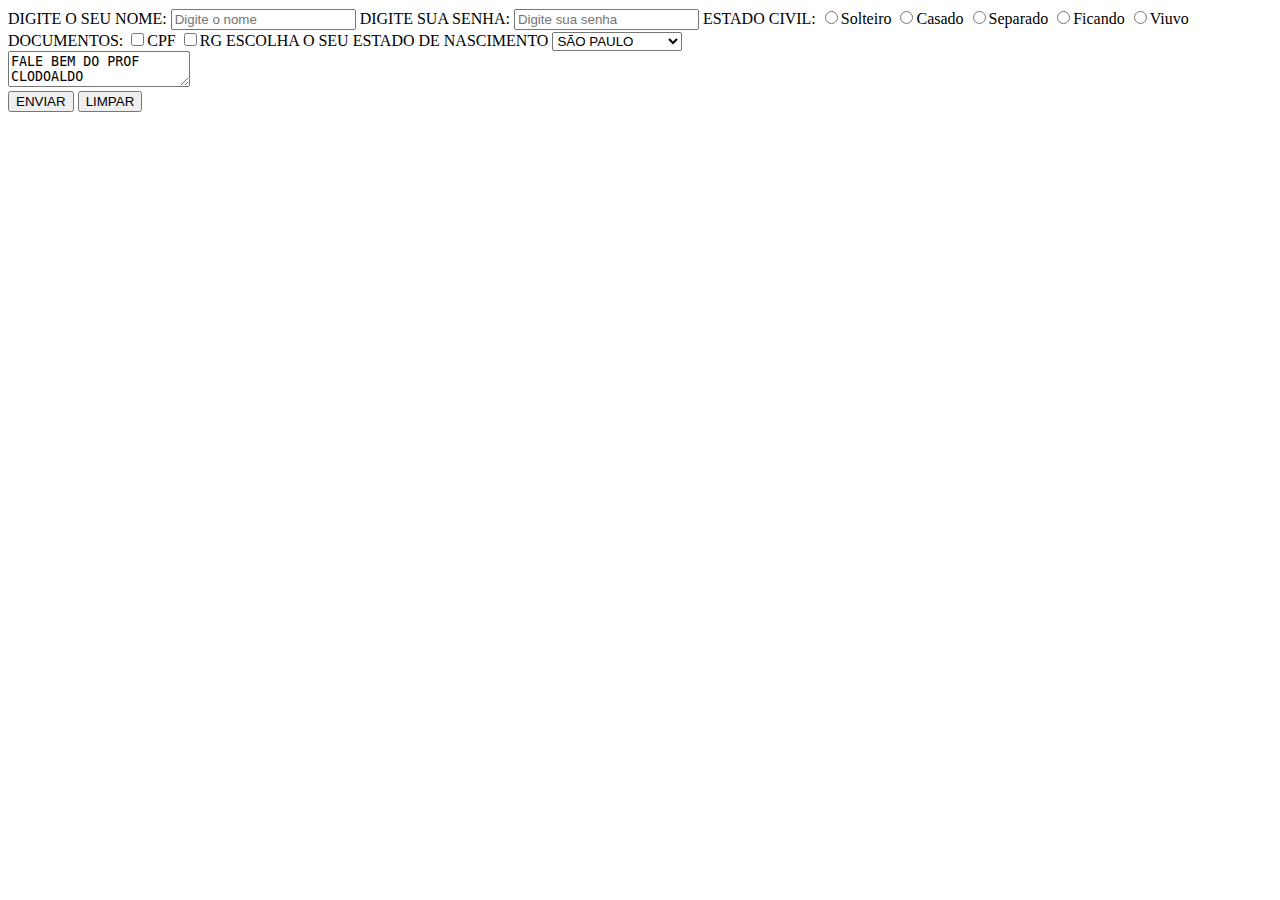
<file: forms-aula01/novoform.html>
<!DOCTYPE html>
<html lang="pt-br">
<head>
    <meta charset="UTF-8">
    <meta name="viewport" content="width=device-width, initial-scale=1.0">
    <title>FORMULARIO</title>
</head>
<body>
    <form>
        DIGITE O SEU NOME:
        <input type="text" name="texto" placeholder="Digite o nome">
        DIGITE SUA SENHA:
        <input type="password" name="secreto" placeholder="Digite sua senha">
        ESTADO CIVIL:
        <input type="radio" name="escolha" value="Solteiro">Solteiro
        <input type="radio" name="escolha" value="Casado">Casado
        <input type="radio" name="escolha" value="Separado">Separado
        <input type="radio" name="escolha" value="Ficando">Ficando
        <input type="radio" name="escolha" value="Viuvo">Viuvo    
        DOCUMENTOS:
        <input type="checkbox" name="doc" value="CPF">CPF
        <input type="checkbox" name="doc" value="RG">RG
        ESCOLHA O SEU ESTADO DE NASCIMENTO
        <select>
            <option>SÃO PAULO</option>
            <option>RIO DE JANEIRO</option>
            <option>MINAS GERAIS</option>
        </select><br>
        <textarea name="texto">FALE BEM DO PROF CLODOALDO</textarea><br>
        <input type="submit" value="ENVIAR">
        <input type="reset" value="LIMPAR">
    </form>
    
</body>
</html>
</file>
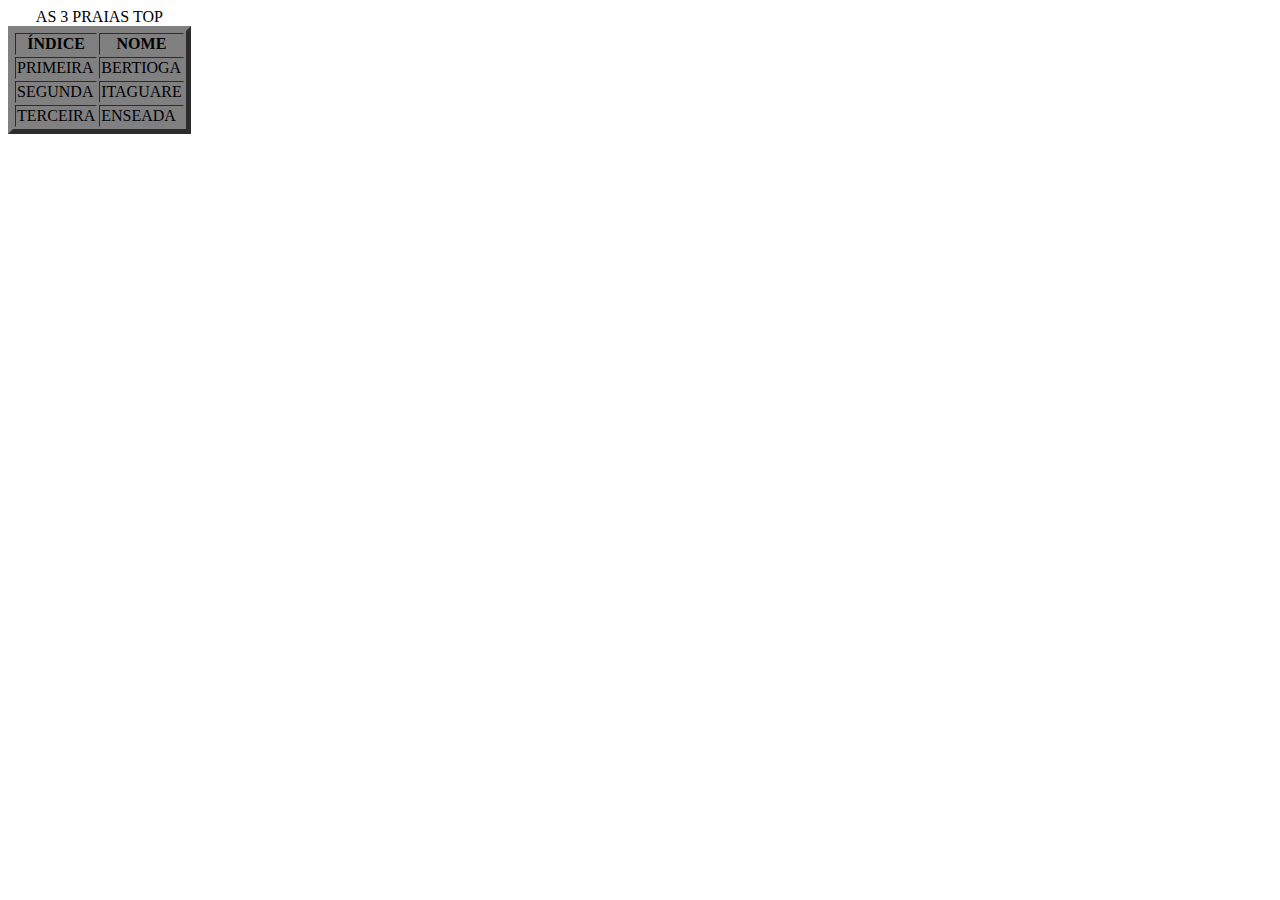
<file: forms-aula01/tabela.html>
<!DOCTYPE html>
<html lang="pt-br">
<head>
    <meta charset="UTF-8">
    <meta name="viewport" content="width=device-width, initial-scale=1.0">
    <title>TABELAS</title>
</head>
<body>
    <table bgcolor="grey" border="5">
        <caption>AS 3 PRAIAS TOP</caption>
        <tr>
            <th>ÍNDICE</th>
            <th>NOME</th>
        </tr>
        <td>PRIMEIRA</td>
        <a href="index.html"> <td>BERTIOGA</td></a> 

        </tr>
        <td>SEGUNDA</td>
        <td>ITAGUARE</td>

        </tr>
        <td>TERCEIRA</td>
        <td>ENSEADA</td>

        </tr>


    </table>
    
</body>
</html>
</file>
<file: ativA2/css/style.css>
body {
    font-family: Arial, sans-serif;
    background-color: #9393c7;
    display: flex;
    justify-content: center;
    align-items: center;
    height: 100vh;
    margin: 0;
}

.container {
    background-color: #fff;
    padding: 20px;
    border-radius: 8px;
    box-shadow: 0 0 10px rgba(0, 0, 0, 0.1);
    width: 350px;
    text-align: center;
}

h1 {
    color: #000000;
}

label {
    display: block;
    margin: 10px 0;
}

button {
    background-color: #ec3818;
    color: white;
    padding: 10px 20px;
    border: none;
    border-radius: 4px;
    cursor: pointer;
    margin-top: 20px;
    width: 100%;
}

button:hover {
    background-color: #45a049;
}

#resultado {
    margin-top: 20px;
    display: none;
}

#resultado p {
    font-size: 18px;
    font-weight: bold;
}
</file>
<file: aulahtml/css/style.css>
p{
    font-size: 30px;
    color: cadetblue;
}
h1{
    color: rgb(37, 38, 61);
    background-color: rgb(199, 197, 174);
}
body{
    background-image: url("../imgs/lucasefabuloso.jpg");
    background-repeat: no-repeat;
    background-position: center center; 

}
#testeimg{
    position: absolute;
    left: 30%;
    top: 50;
    margin-left: 137px;
    margin-top: 50px;
}
.texto{

}
</file>
<file: exercicio22.11/css/estilo.css>
body {
    font-family: Arial, sans-serif;
    margin: 0;
    padding: 0;
    background-color: #b9bcbd;
}

.container {
    width: 80%;
    max-width: 600px;
    margin: 50px auto;
    padding: 20px;
    background-color: #b9bcbd;
    border-radius: 10px;
    box-shadow: 0 0 10px rgba(0, 0, 0, 0.1);
}

h1 {
    text-align: center;
    color: #333;
}

label {
    display: block;
    margin-bottom: 10px;
    font-size: 16px;
}

input {
    width: 100%;
    padding: 10px;
    margin-bottom: 10px;
    border: 1px solid #ccc;
    border-radius: 5px;
}

button {
    width: 100%;
    padding: 10px;
    background-color: #000000;
    color: white;
    border: none;
    border-radius: 5px;
    cursor: pointer;
}

button:hover {
    background-color: #33b957;
}

#imagem-container {
    text-align: center;
    margin-top: 20px;
}

#imagem {
    max-width: 50%;
    height: auto;
    border-radius: 10px;
}

#mensagem {
    text-align: center;
    margin-top: 20px;
    font-size: 18px;
    color: #333;
}
</file>
<file: StoryTelling/style.css>
* {
    margin: 0;
    padding: 0;
    box-sizing: border-box;
}

body {
    font-family: 'Arial', sans-serif;
    line-height: 1.6;
    color: #333;
    background: #f4f4f4;
    padding: 20px;
}

header {
    background: #333;
    color: #fff;
    padding: 20px 0;
    text-align: center;
    margin-bottom: 20px;
}

header h1 {
    margin-bottom: 10px;
    font-size: 2.5em;
    font-weight: bold;
}

header h2 {
    font-size: 1.5em;
    font-weight: lighter;
    color: #ccc;
}

section {
    background: #fff;
    margin-bottom: 20px;
    padding: 20px;
    border-radius: 8px;
    box-shadow: 0 0 10px rgba(0, 0, 0, 0.1);
    text-align: center;
}

section h2 {
    font-size: 2em;
    margin-bottom: 10px;
    color: #333;
}

section p {
    margin-bottom: 15px;
    text-align: justify;
}

section img {
    max-width: 100%;
    border-radius: 8px;
    box-shadow: 0 0 10px rgba(0, 0, 0, 0.1);
    margin-top: 10px;
}

#introducao {
    background: #e8f5e9;
}

#cenario {
    background: #e3f2fd;
}

#capitulo1 {
    background: #fff3e0;
}

#capitulo2 {
    background: #fce4ec;
}

#capitulo3 {
    background: #f3e5f5;
}

#capitulo4 {
    background: #ede7f6;
}

#conclusao {
    background: #f1f8e9;
}

@media (max-width: 768px) {
    header h1 {
        font-size: 2em;
    }

    header h2 {
        font-size: 1.2em;
    }

    section h2 {
        font-size: 1.5em;
    }
}

@media (max-width: 480px) {
    body {
        padding: 10px;
    }

    header h1 {
        font-size: 1.5em;
    }

    header h2 {
        font-size: 1em;
    }

    section h2 {
        font-size: 1.2em;
    }
}
</file>
